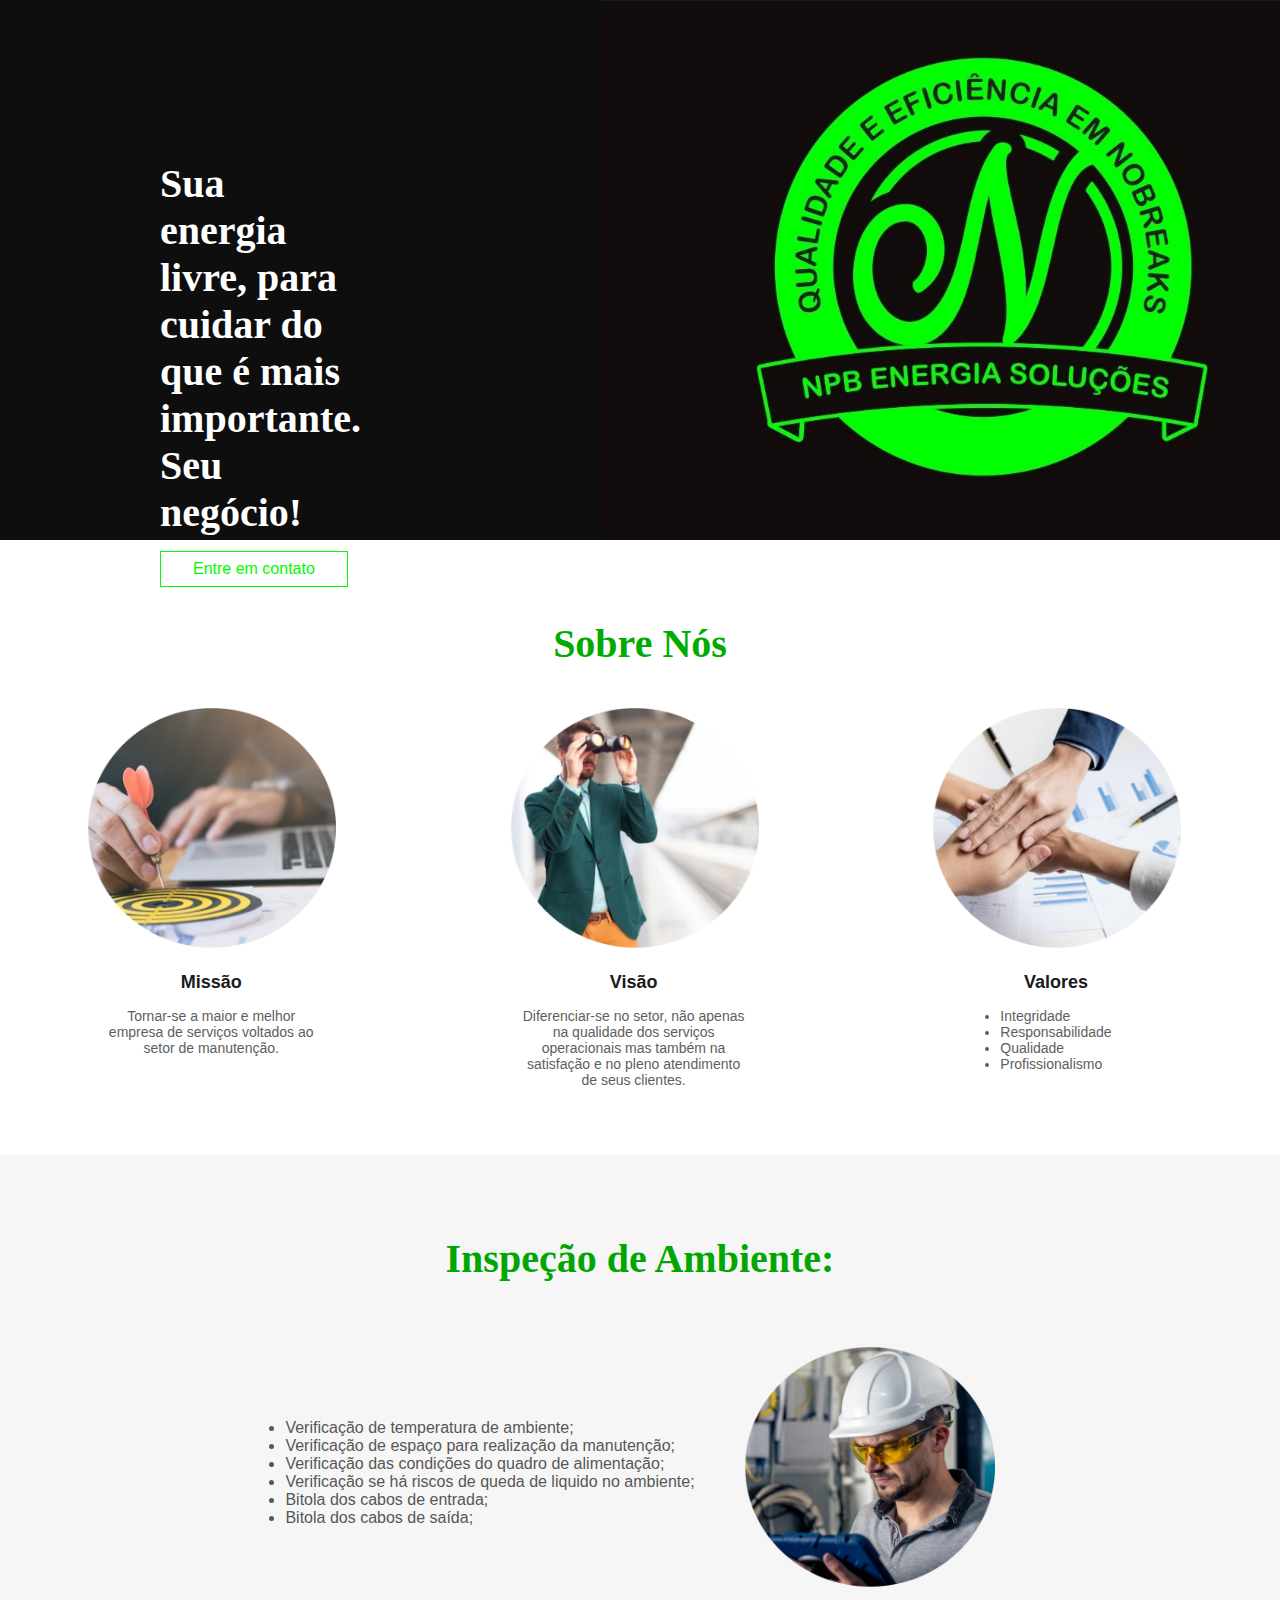
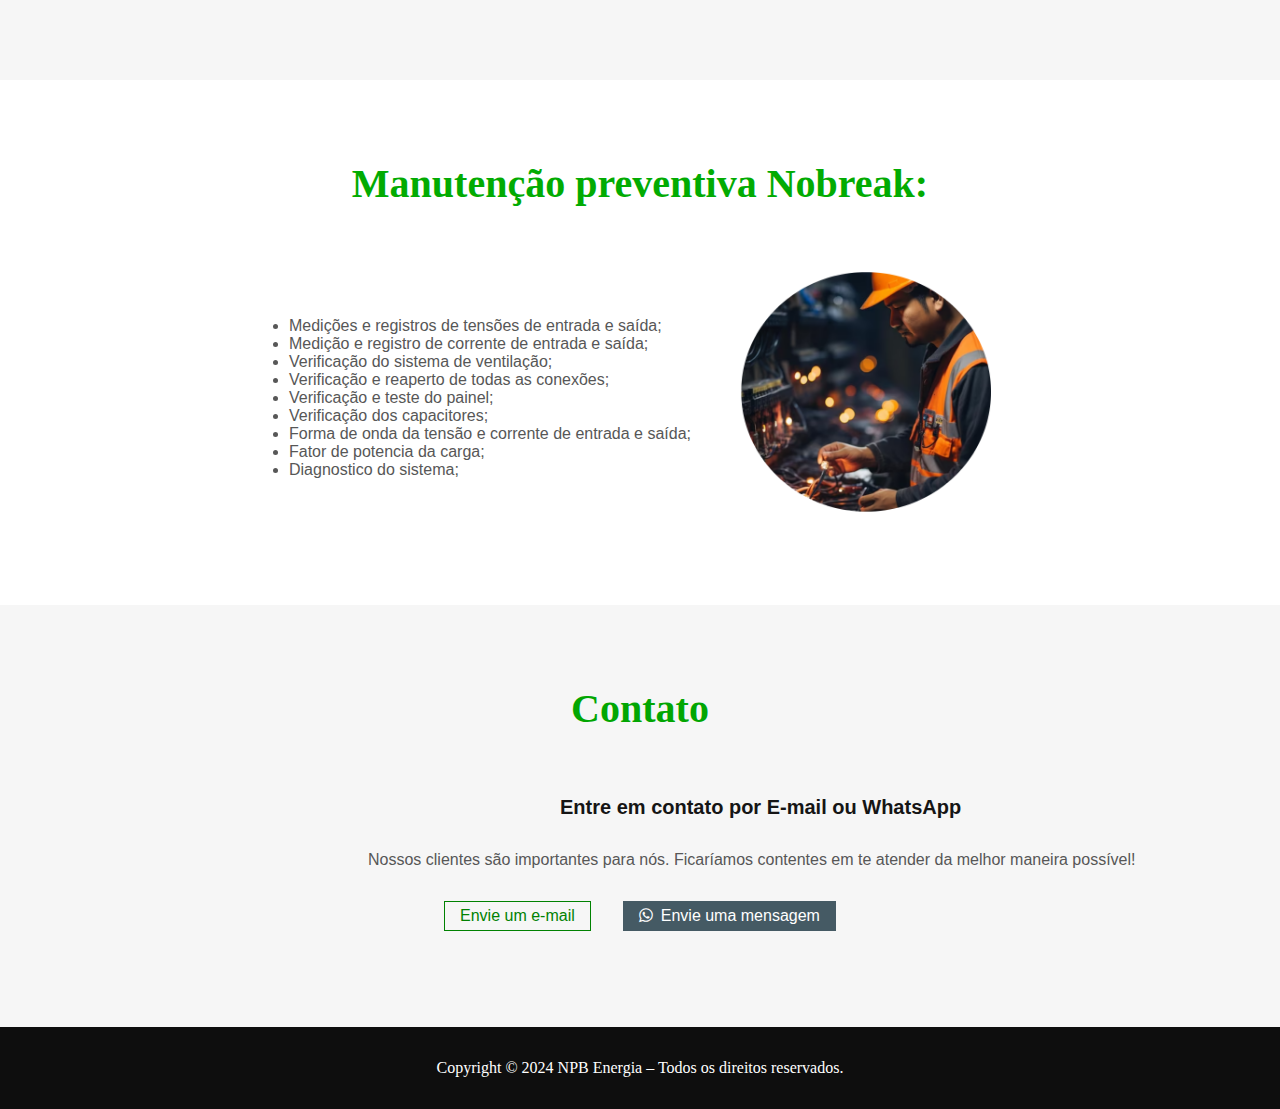
<file: index.html>
<!DOCTYPE html>
<html lang="pt-br">
<head>
    <meta charset="UTF-8">
    <meta name="viewport" content="width=device-width, initial-scale=1.0">
    <link rel="stylesheet" href="./styles/style.css">
    <link rel="stylesheet" href="https://cdnjs.cloudflare.com/ajax/libs/font-awesome/4.5.0/css/font-awesome.min.css">
    <link rel="shortcut icon" type="imagex/png" href="./imagens/logosemfundo.png">
    <title>NPB Energia</title>
</head>
<body>
    <main>
        <section class="cabecalho">
            <header class="textoCabecalho">
                <h1>
                    Sua energia livre, para cuidar do que é mais importante. Seu negócio!
                </h1>
                <a class="botaoPrincipal" href="./formulario.html">Entre em contato</a>
            </header>
            <div>
                <img src="./imagens/logo.jpg" alt="Logo NPB Energia">
            </div>
        </section>
           <section class="sobre">
                <div class="principal sobrePrincipal">
                    <h2 class="titulo">Sobre Nós</h2>
                    <div class="sobreValores">
                        <img class="imagem" src="./imagens/missãoempresarial.png" alt="Imagem de dardo no alvo, representando missão empresarial.">
                        <h4>Missão</h4>
                        <p>Tornar-se a maior e melhor empresa de serviços voltados ao setor de manutenção.</p>
                    </div>

                    <div class="sobreValores">
                        <img  class="imagem" src="./imagens/visãoempresarial.png" alt="Mulher olhando o futuro, representando visão empresarial">
                        <h4>Visão</h4>
                        <p>Diferenciar-se no setor, não apenas na qualidade dos serviços operacionais mas também na satisfação e no pleno atendimento de seus clientes.</p>
                    </div>

                    <div class="sobreValores">
                        <img  class="imagem" src="./imagens/valores.png" alt="Mãos unidas representando valores empresariais.">
                        <h4>Valores</h4>
                        <ul class="lista">
                            <li>Integridade</li>
                            <li>Responsabilidade</li>
                            <li>Qualidade</li>
                            <li>Profissionalismo</li>
                        </ul>
                    </div>
                </div>
            </section>
        <section class="inspecaoAmbiente">
            <h2 class="sobrePrincipal titulo">Inspeção de Ambiente:</h2>
            <div class="corpo">
                <div>
                    <ul>
                        <li>Verificação de temperatura de ambiente;</li>
                        <li>Verificação de espaço para realização da manutenção;</li>
                        <li>Verificação das condições do quadro de alimentação;</li>
                        <li>Verificação se há riscos de queda de liquido no ambiente;</li>
                        <li>Bitola dos cabos de entrada;</li>
                        <li>Bitola dos cabos de saída;</li>
                    </ul>
                </div>
                <div>
                    <img  class="imagem" src="./imagens/inspecao.png" alt="">
                </div>
            </div>
        </section>
        <section class="manutencao">
            <h2 class="sobrePrincipal titulo">Manutenção preventiva Nobreak:</h2>
            <div class="corpo">
                <div>
                    <ul>
                        <li>Medições e registros de tensões de entrada e saída;</li>
                        <li>Medição e registro de corrente de entrada e saída;</li>
                        <li>Verificação do sistema de ventilação;</li>
                        <li>Verificação e reaperto de todas as conexões;</li>
                        <li>Verificação e teste do painel;</li>
                        <li>Verificação dos capacitores;</li>
                        <li>Forma de onda da tensão e corrente de entrada e saída;</li>
                        <li>Fator de potencia da carga;</li>
                        <li>Diagnostico do sistema;</li>
                    </ul>
                </div>
                <div>
                    <img src="./imagens/manutencao.png" alt="" class="imagem">
                </div>
            </div>
        </section>
        <section class="contato">
            <h2 class="sobrePrincipal titulo">Contato</h2>
            <div class="contatoTexto">
                <h3>Entre em contato por E-mail ou WhatsApp</h3>
                <p>Nossos clientes são importantes para nós. Ficaríamos contentes em te atender da melhor maneira possível!</p>
            </div>
            <div class="botoes">
                <a class="email" href="./formulario.html">Envie um e-mail</a> 
                <a class="wpp" href=" https://w.app/fb0rAz" target="_blank">
                    <i class="fa fa-whatsapp"></i>Envie uma mensagem</a>   
            </div>
        </section>
    </main>
    <footer class="rodape">
        <p>Copyright © 2024 NPB Energia – Todos os direitos reservados.</p>
    </footer>
</body>
</html>
</file>
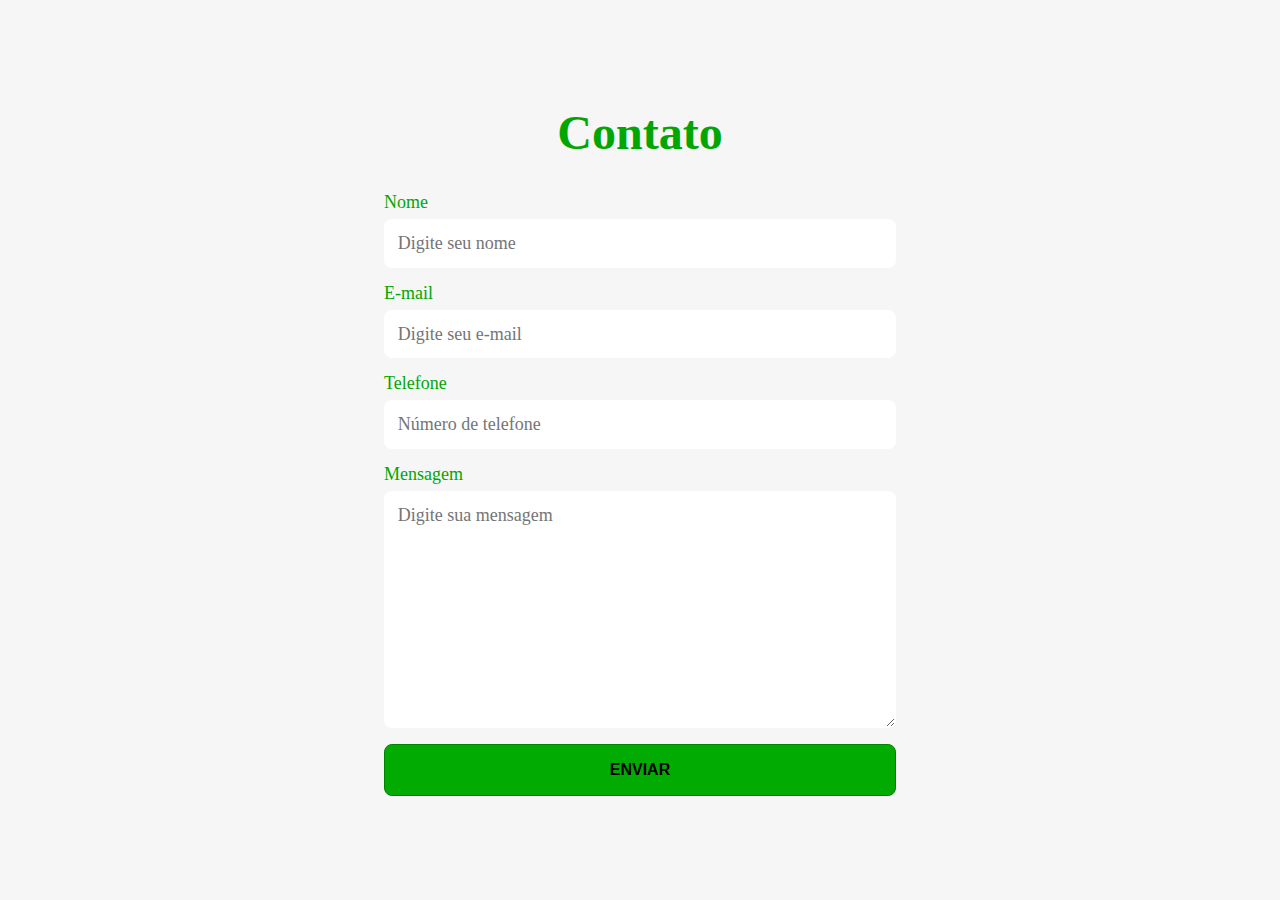
<file: formulario.html>
<!DOCTYPE html>
<html lang="pt-br">
<head>
    <meta charset="UTF-8">
    <meta name="viewport" content="width=device-width, initial-scale=1.0">
    <link rel="stylesheet" href="./styles/style.css">
    <link rel="shortcut icon" type="imagex/png" href="./imagens/logosemfundo.png">
    <title>Contato</title>
</head>
<body class="formulario">
    <h1 class="formularioTitulo">Contato</h1>
    <form class="form" action="https://api.staticforms.xyz/submit" method="POST">
        <input type="hidden" name="accessKey" value="2478f9a0-09ac-4249-9e23-d3023c49828e">
        <label>Nome</label>
        <input type="text" name="name" id="name" placeholder="Digite seu nome" required>
        <label>E-mail</label>
        <input type="email" name="email" id="email" placeholder="Digite seu e-mail" required>
        <label>Telefone</label>
        <input type="text" name="phone" id="phone" placeholder="Número de telefone" required>
        <label>Mensagem</label>
        <textarea name="message" id="message" cols="30" rows="10" placeholder="Digite sua mensagem" required></textarea>
        <button type="submit">Enviar</button>
        <input type="hidden" name="redirectTo" value="https://nbpenergia.com.br/obrigado.html">
   </form>
</body>
</html>
</file>
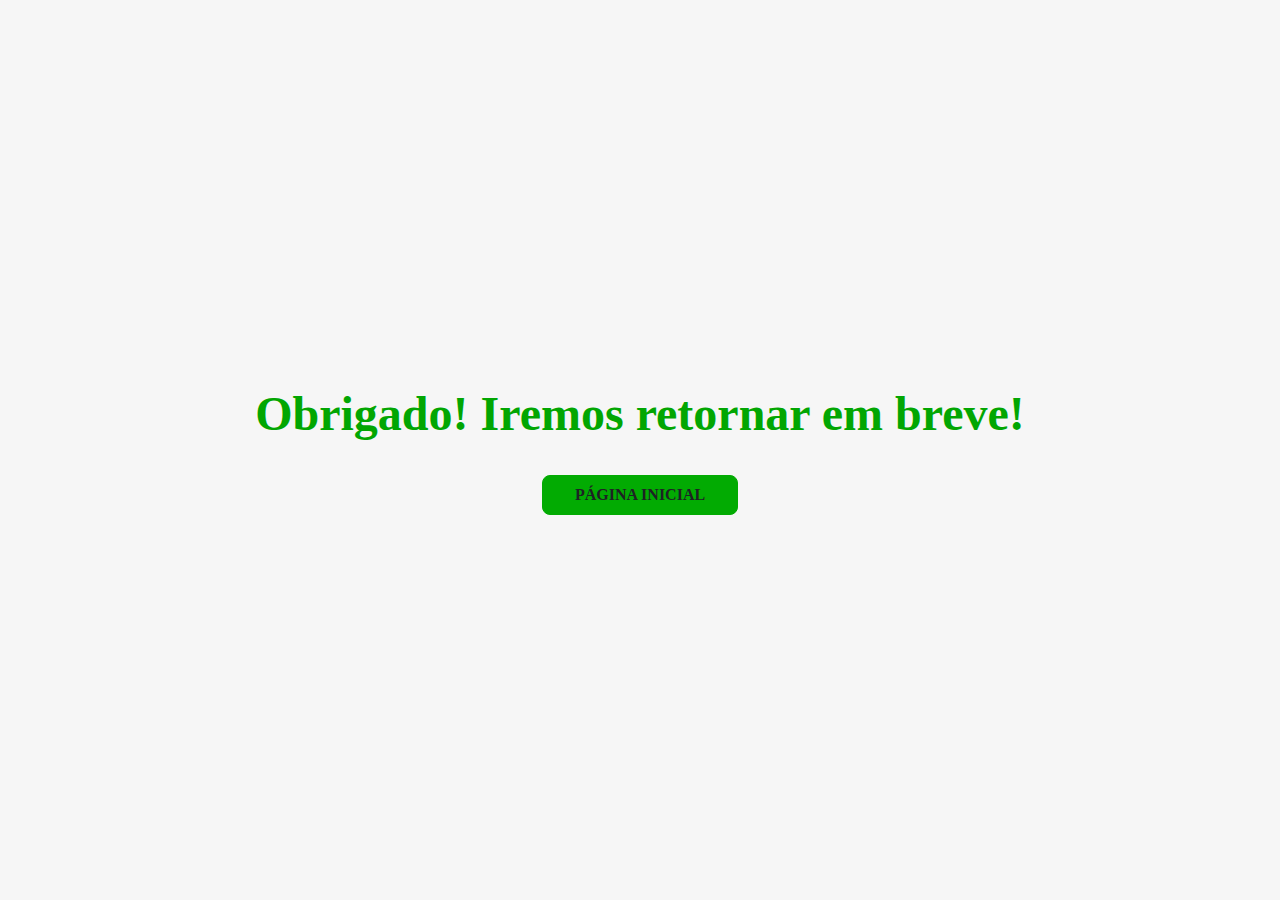
<file: obrigado.html>
<!DOCTYPE html>
<html lang="pt-br">
<head>
    <meta charset="UTF-8">
    <meta name="viewport" content="width=device-width, initial-scale=1.0">
    <link rel="stylesheet" href="./styles/style.css">
    <link rel="shortcut icon" type="imagex/png" href="./imagens/logosemfundo.png">
    <title>Obrigado</title>
</head>
<body class="formulario">
    <h1 class="formularioTitulo">Obrigado! Iremos retornar em breve!</h1>
    <a class="botaoHome" href="./index.html">Página Inicial</a>
</body>
</html>
</file>
<file: styles/style.css>
@import url(../styles/formulario.css);
* {
    margin: 0;
    padding: 0;
    box-sizing: border-box;
}

:root {
    --cor-titulo:#02AB02;
    --cor-tituloDois: #02A602;
    --cor-botaoEmail: #018202;
    --cor-botaoWpp: #455a64;
    --cor-backgroundDois: #f6f6f6;
    --cor-branco:#ffffff;
    --cor-paragrafo:#5e5e5e;
    --cor-paragrafoDois:#575757;
    --fonte-principal: "Abril Fatface", Georgia, serif;
    --fonte-botao: "Droid Sans", arial, sans-serif;
}

@media screen and (min-width:1024px) {
    


.cabecalho {
    display: flex;
    flex-direction: row;
    justify-content: space-between;
    background-color: #0e0e0e;
    color: var(--cor-branco);
    font-family: var(--fonte-principal);
    height: 60vh;
}

.titulo {
    font-family: var(--fonte-principal);
    font-size: 40px;
    font-weight: 600;
    justify-content: center;
}

.cabecalho img {
    height: 60vh;
}

.textoCabecalho {
    align-items: center;
    margin: 10rem 15rem 5rem 10rem;
    font-size: 20px;
}

.botaoPrincipal  {
    display: inline-block;
    border:#03f804 solid 1px;
    color: #03f804;
    padding: 8px 32px;
    margin-top: 15px;
    text-decoration: none;
    font-size: 16px;
    font-family: var(--fonte-botao);
}

.botaoPrincipal:hover {
    background-color: #03f804;
    color: #0e0e0e;
    transition: 0.3s;
}

.sobre {
    display: flex;
    justify-content: center;
}

.sobre h2 {
    font-family: var(--fonte-principal);
    margin-bottom: 40px;
    font-weight: 600;
    font-size: 40px;
    text-align: center;
}

.imagem {
    width: 250px;
    height: 250px;
}

.sobrePrincipal {
    display: flex;
    flex-direction: row;
    flex-wrap: wrap;
    padding: 0 0 24px;
    margin: 0 0 40px;
}

.principal {
    margin-top: 5rem;
}

.sobrePrincipal h2 {
    color: var(--cor-titulo);
    width: 100%;
    justify-content: center;
    align-items: center;
}

.sobreValores {
    display: flex;
    flex-direction: column;
    width: 33%;
    padding: 0px 100px 3px;
    font-family: var(--fonte-botao);
    color: var(--cor-paragrafo);
    align-items: center;
    font-size: 14px;
    text-align: center;
}

.sobreValores h4 {
    color: #1B1B1B;
    margin: 10px 0px;
    padding: 5px;
    font-size: 18px;
}

.lista {
    text-align: left;
}

.inspecaoAmbiente {
    padding: 80px 0px;
    background-color: var(--cor-backgroundDois);
}

.inspecaoAmbiente h2 {
    color: var(--cor-tituloDois);
}

.corpo {
    display: flex;
    justify-content:center;
    align-items: center;
    font-family: var(--fonte-botao);
}

.corpo ul {
    padding: 0 24px;
    color: var(--cor-paragrafoDois);
}

.corpo img {
    padding: 0 24px;
    width: 300px;
}

.manutencao {
    padding: 80px 0px;
}

.manutencao h2 {
    color: var(--cor-titulo);
}

.contato {
    background-color: var(--cor-backgroundDois);
    padding: 80px;
}

.contato h2 {
    color: var(--cor-tituloDois);
}

.contatoTexto {
    display: flex;
    flex-direction: column;
    font-family: var(--fonte-botao);
}

.contatoTexto h3 {
    color: #151515;
    justify-content: center;
    align-items: center;
    font-size: 20px;
    margin: 0 0 1rem 30rem;
}

.contatoTexto p {
    color: var(--cor-paragrafoDois);
    justify-content: center;
    align-items: center;
    font-size: 16px;
    margin: 1rem 0 1rem 18rem
}

.botoes {
    display: flex;
    justify-content: center;
    font-family: var(--fonte-botao);
    font-weight: 400;
}

.botoes:hover {
    transition: 0.3s;
}

.botoes a {
    border: solid 1px;
    margin: 1rem;
    padding: 5px 15px;
    text-decoration: none;
}

.botoes .email {
    border-color: var(--cor-botaoEmail);
    color: var(--cor-botaoEmail);
}

.botoes .wpp {
    border-color: var(--cor-botaoWpp);
    background-color: var(--cor-botaoWpp);
    color: var(--cor-branco);
}

.wpp:hover {
    opacity: 0.7;
}

.email:hover {
    opacity: 0.7;
}

i {
    padding: 0 0.5rem 0 0;
}

.rodape {
    display: flex;
    padding: 2rem 0;
    background-color: #0e0e0e;
    color: var(--cor-branco);
    justify-content: center;
}

}
</file>
